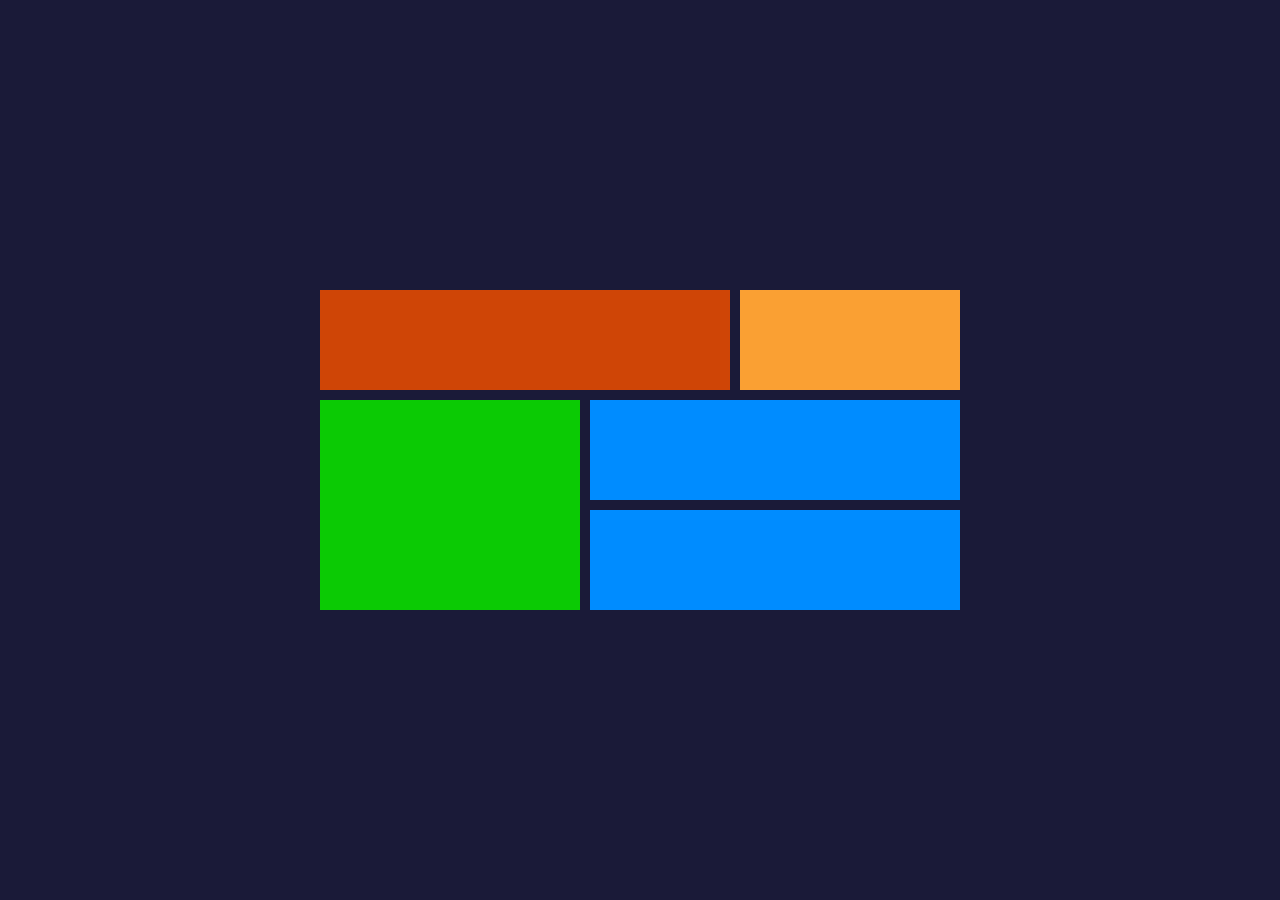
<file: flexboxandgrid/grid.html>
<!DOCTYPE html>
<html lang="en">

<head>
  <meta charset="UTF-8">
  <meta http-equiv="X-UA-Compatible" content="IE=edge">
  <meta name="viewport" content="width=device-width, initial-scale=1.0">
  <link rel="stylesheet" href="grid.css">
  <title>Grid Layout</title>
</head>

<body>
  <main>
    <div class="item-a"></div>
    <div class="item-b"></div>
    <div class="item-c"></div>
    <div class="item-d"></div>
    <div class="item-e"></div>
  </main>
</body>

</html>
</file>
<file: flexboxandgrid/grid.css>
* {
    margin: 0;
    padding: 0;
    box-sizing: border-box;
  }
  body {
    background-color: rgb(26, 26, 56);
    display: flex;
    place-items: center;
    min-height: 100vh;
  }
  main {
    display: grid;
    grid-template-areas:
      "a a a a a a a b b b"
      "a a a a a a a b b b"
      "c c c c d d d d d d"
      "c c c c e e e e e e";
    gap: 10px;
    width: 50%;
    margin: auto;
  }
  div {
    padding: 50px;
  }
  .item-a {
    background-color: rgb(207, 69, 6);
    grid-area: a;
  }
  .item-b {
    background-color: rgb(250, 160, 51);
    grid-area: b;
  }
  .item-c {
    background-color: rgb(11, 202, 4);
    grid-area: c;
  }
  .item-d {
    background-color: rgb(0, 140, 255);
    grid-area: d;
  }
  .item-e {
    background-color: rgb(0, 140, 255);
    grid-area: e;
  }
</file>
